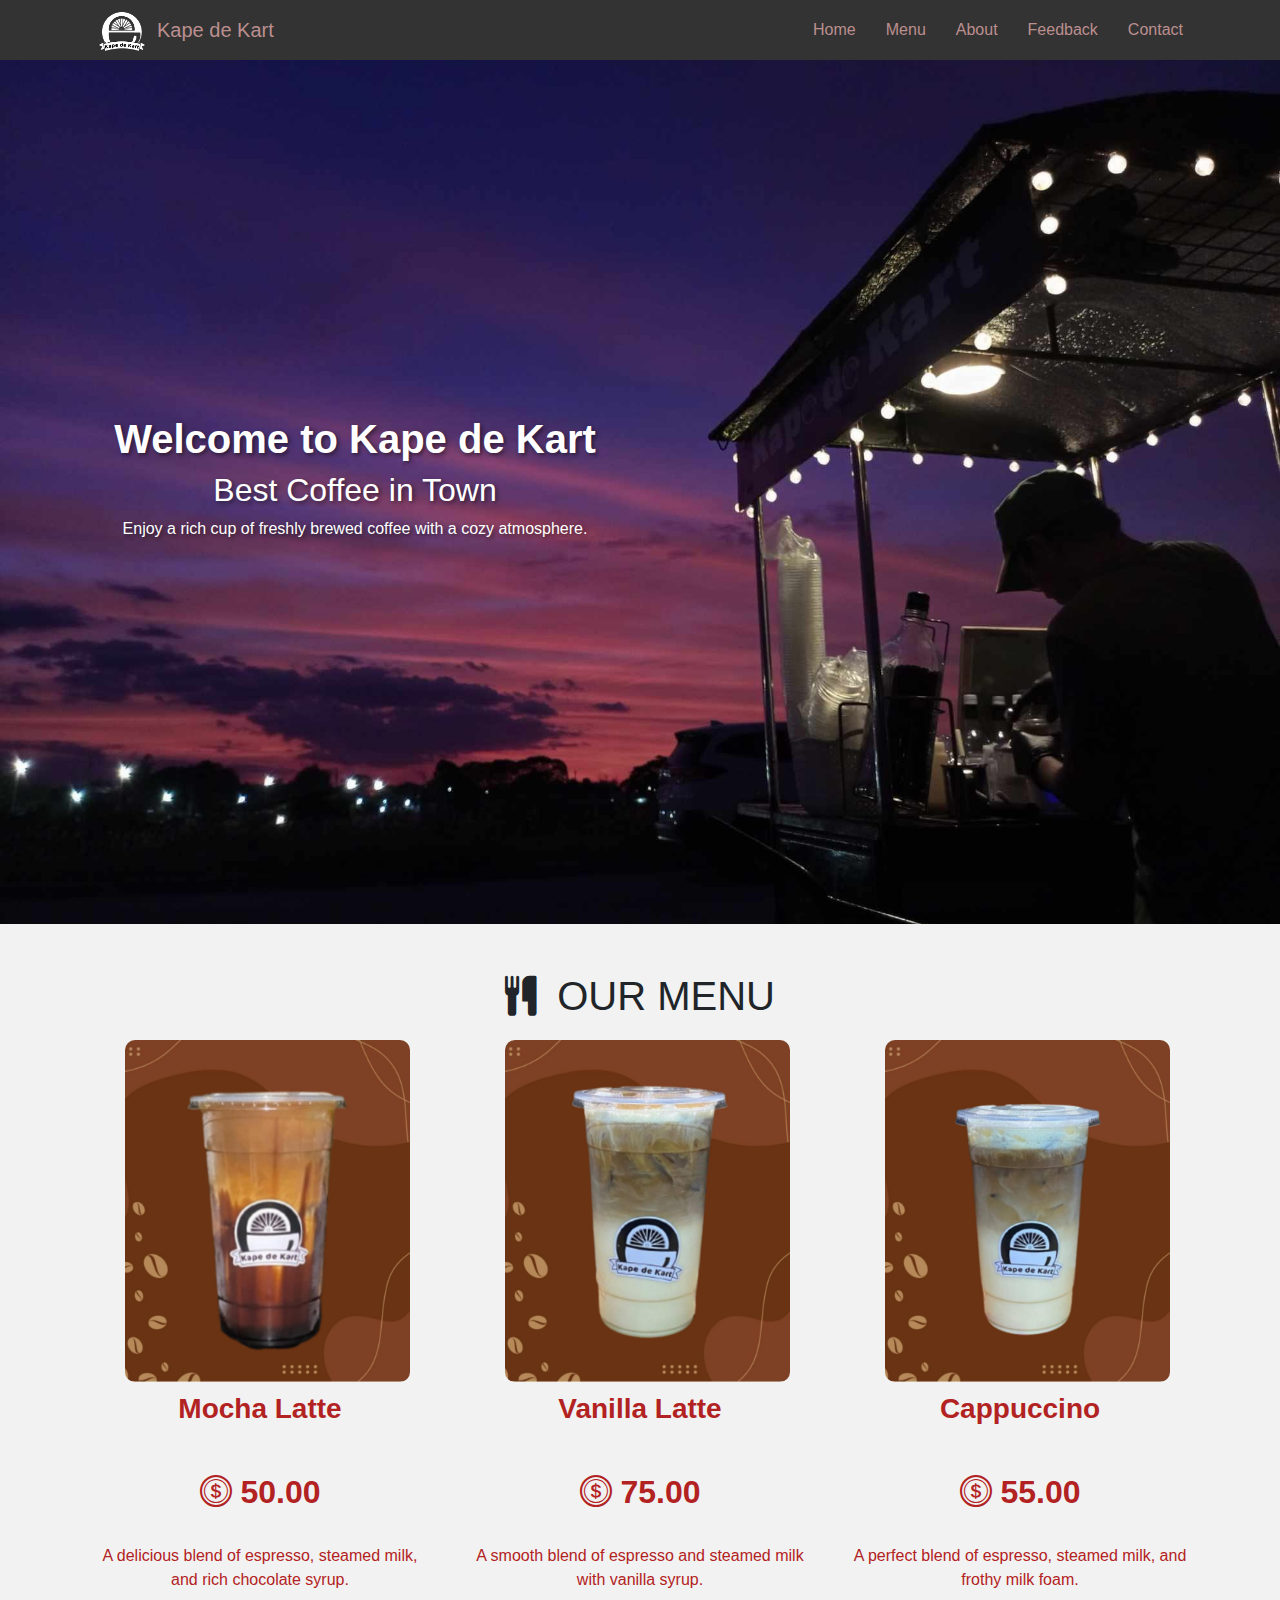
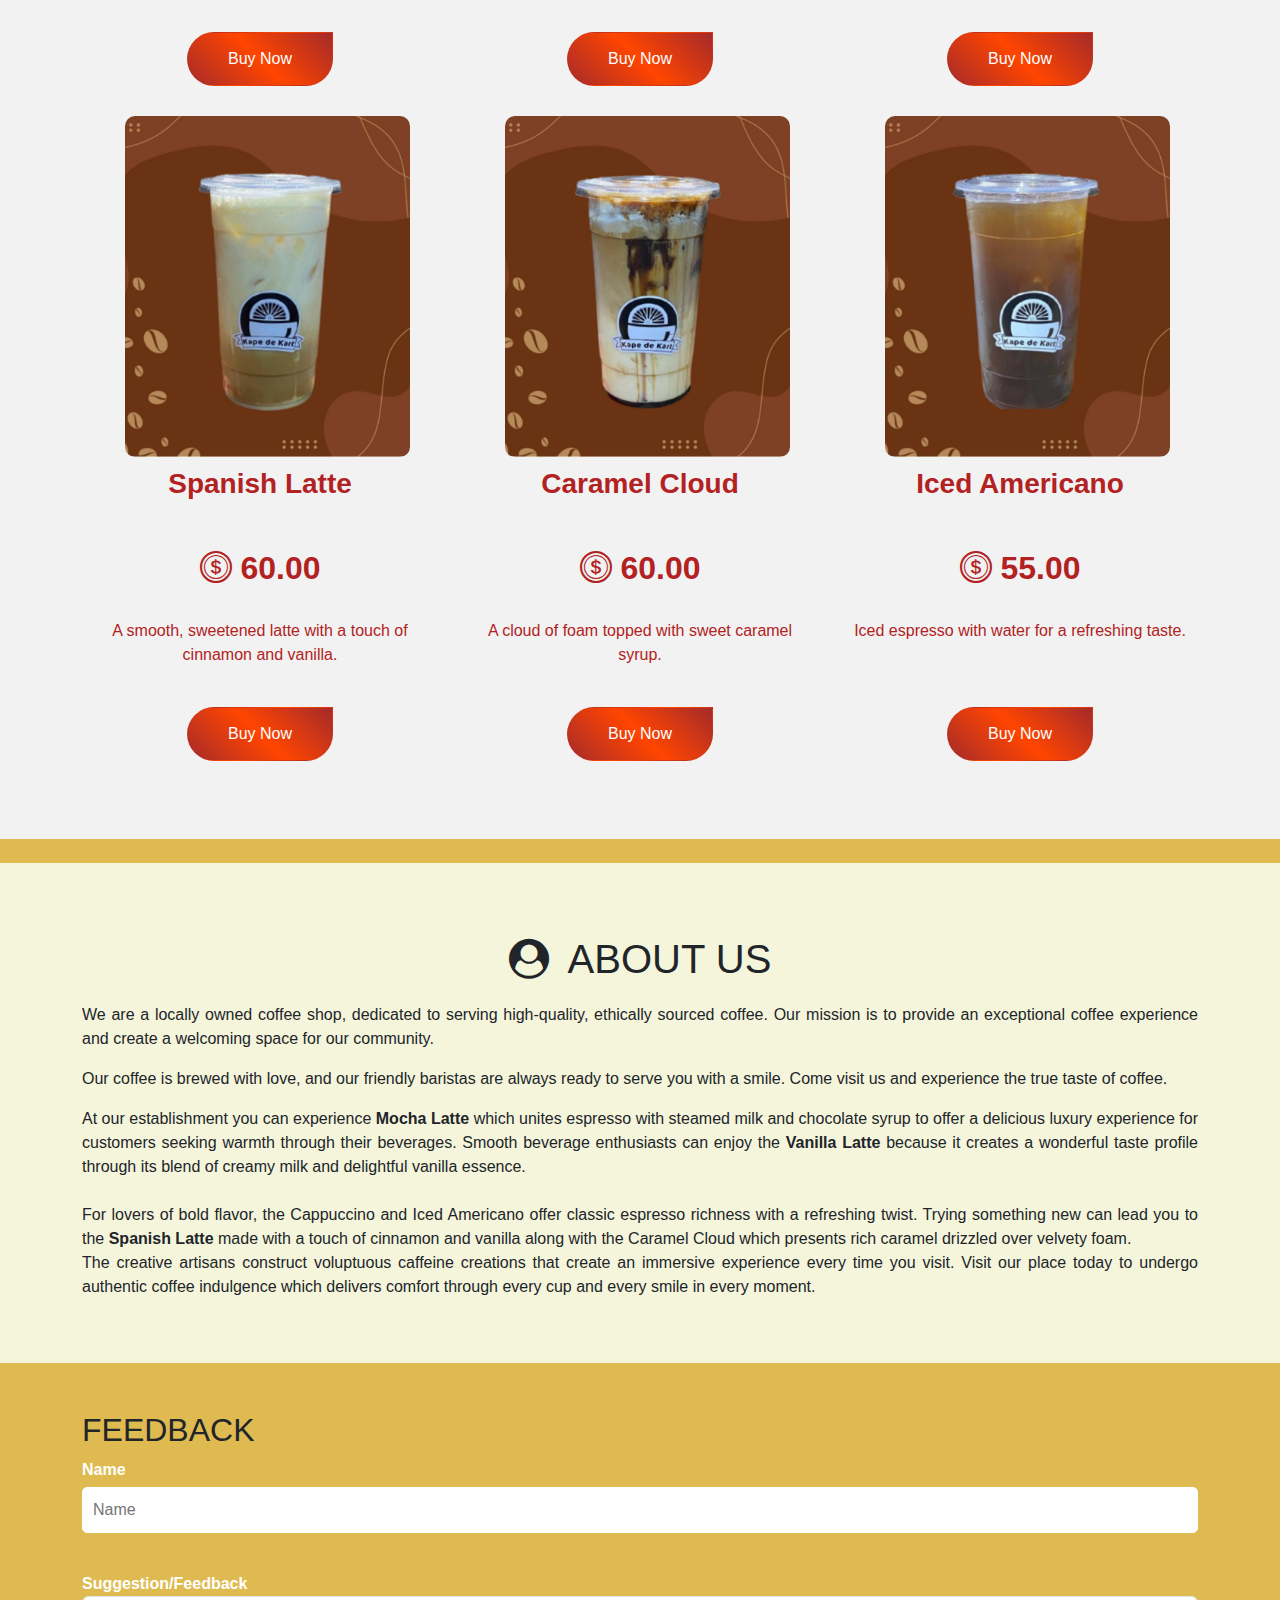
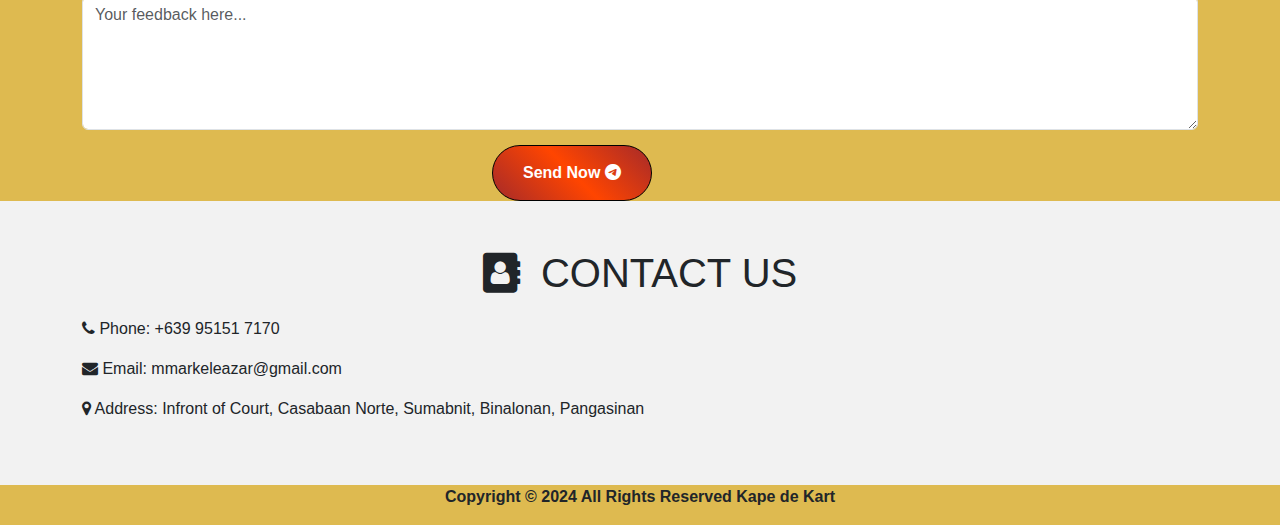
<file: index.html>
!DOCTYPE html>
<html lang="en">

<head>
    <meta name="viewport" content="width=device-width, initial-scale=1, shrink-to-fit=no">
    <meta charset="utf-8">
    <title>CafeyCart</title>
    <link href="https://cdn.jsdelivr.net/npm/bootstrap@5.2.3/dist/css/bootstrap.min.css" rel="stylesheet">
    <link rel="stylesheet" href="https://cdnjs.cloudflare.com/ajax/libs/font-awesome/4.7.0/css/font-awesome.min.css">
    <link rel="stylesheet" href="style.css">
    <link rel="stylesheet" href="https://cdn.jsdelivr.net/npm/bootstrap-icons@1.12.1/font/bootstrap-icons.min.css">
</head>

<body>

    <nav class="navbar navbar-expand-lg fixed-top" id="navbar_top">
        <div class="container">
            <a class="navbar-brand d-flex align-items-center" href="#">
                <img src="Images/logo.png" alt="Logo" style="width: 50px; height: 50px; margin-right: 10px;">
                Kape de Kart
            </a>
            <ul class="navbar-nav ml-auto">
                <li><a href="#home">Home</a></li>
                <li><a href="#menu">Menu</a></li>
                <li><a href="#about">About</a></li>
                <li><a href="#feedback">Feedback</a></li>
                <li><a href="#contact">Contact</a></li>
            </ul>
        </div>
    </nav>
<section class="home" id="home">
    <div class="container-fluid main-section">
        <div class="container text-center">
            <div class="row align-items-center">
                <div class="col-md-6 col-12">
                    <div class="banner-left"><br>
                        <h1><b>Welcome to Kape de Kart</b></h1>
                        <h2>Best Coffee in Town</h2>
                        <p>Enjoy a rich cup of freshly brewed coffee with a cozy atmosphere.</p>
                    </div>
                </div>
            </div>
        </div>
    </div>
</section>

<section class="menu" id="menu">
    <div class="container-fluid bg-grey py-5">
        <div class="container">
            <h1 class="section-title"><i class="fa">&#xf0f5;</i> OUR MENU </h1>

            <div class="row">
                <div class="col-md-4 menu-item">
                    <img src="Images/pr1.jpg" alt="Mocha Latte">
                    <div class="menu-caption">
                        <h3><b>Mocha Latte</b></h3><br>
                        <p><h2><b><i class="bi bi-coin"></i> 50.00</b></h2><br> A delicious blend of espresso, steamed milk, and rich chocolate syrup.</p><br>
                         <a href="order.html" class="btn">Buy Now</a>
                    </div>
                </div>
                <div class="col-md-4 menu-item">
                    <img src="Images/pr6.jpg" alt="Vanilla Latte">
                    <div class="menu-caption">
                        <h3><b>Vanilla Latte</b></h3><br>
                        <p><h2><b><i class="bi bi-coin"></i> 75.00</b></h2><br>A smooth blend of espresso and steamed milk with vanilla syrup.</p><br>
                         <a href="order.html" class="btn">Buy Now</a>
                    </div>
                </div>
                <div class="col-md-4 menu-item">
                    <img src="Images/pr2.jpg" alt="Cappuccino">
                    <div class="menu-caption">
                        <h3><b>Cappuccino</b></h3><br>
                        <p><h2><b><i class="bi bi-coin"></i> 55.00</b></h2><br>A perfect blend of espresso, steamed milk, and frothy milk foam.</p><br>
                         <a href="order.html" class="btn">Buy Now</a>
                    </div>
                </div>
            </div>

            <div class="row">
                <div class="col-md-4 menu-item">
                    <img src="Images/pr3.jpg" alt="Spanish Latte">
                    <div class="menu-caption">
                        <h3><b>Spanish Latte</b></h3><br>
                        <p><h2><b><i class="bi bi-coin"></i> 60.00</b></h2><br>A smooth, sweetened latte with a touch of cinnamon and vanilla.</p><br>
                        <a href="order.html" class="btn">Buy Now</a>
                    </div>
                     
                </div>
                <div class="col-md-4 menu-item">
                    <img src="Images/pr4.jpg" alt="Caramel Cloud">
                    <div class="menu-caption">
                        <h3><b>Caramel Cloud</b></h3><br>
                        <p><h2><b><i class="bi bi-coin"></i> 60.00</b></h2><br>A cloud of foam topped with sweet caramel syrup.</p><br>
                         <a href="order.html" class="btn">Buy Now</a>
                    </div>
                </div>
                <div class="col-md-4 menu-item">
                    <img src="Images/pr5.jpg" alt="Iced Americano">
                    <div class="menu-caption">
                        <h3><b>Iced Americano</b></h3><br>
                        <p><h2><b><i class="bi bi-coin"></i> 55.00</b></h2><br>Iced espresso with water for a refreshing taste.</p><br><br>
                         <a href="order.html" class="btn">Buy Now</a>
                    </div>
                </div>
            </div>
        </div>
    </div>
    <br>

<section class="about" id="about">
    <div class="container-fluid bg-beige py-5" >
        <div class="container">
            <br>
            <h1 class="section-title"><i class="fa">&#xf2bd;</i> ABOUT US </h1>
            <p>We are a locally owned coffee shop, dedicated to serving high-quality, ethically sourced coffee. Our mission is to provide an exceptional coffee experience and create a welcoming space for our community.</p>
            <p>Our coffee is brewed with love, and our friendly baristas are always ready to serve you with a smile. Come visit us and experience the true taste of coffee.</p>

            <p>At our establishment you can experience <b>Mocha Latte</b> which unites espresso with steamed milk and chocolate syrup to offer a delicious luxury experience for customers seeking warmth through their beverages. Smooth beverage enthusiasts can enjoy the <b>Vanilla Latte</b> because it creates a wonderful taste profile through its blend of creamy milk and delightful vanilla essence.<br><br>For lovers of bold flavor, the Cappuccino and Iced Americano offer classic espresso richness with a refreshing twist. Trying something new can lead you to the <b>Spanish Latte</b> made with a touch of cinnamon and vanilla along with the Caramel Cloud which presents rich caramel drizzled over velvety foam.<br>The creative artisans construct voluptuous caffeine creations that create an immersive experience every time you visit. Visit our place today to undergo authentic coffee indulgence which delivers comfort through every cup and every smile in every moment.</p>
        </div>
    </div>
</section>

<section class="feedback" id="feedback">
    <div>
    <div class="container mt-5">
        <h2>FEEDBACK</h2>
        <form action="feedback.html" method="GET">
            <div class="fields">
                <label for="name">Name</label>
                <input type="text" id="name" placeholder="Name"required>
            </div><br>
            <div class="fields">
                <label for="message">Suggestion/Feedback</label>
                <textarea class="form-control" id="message" rows="5" placeholder="Your feedback here..." required></textarea>
            </div>

            <div class="msgbtn">
                <button type="submit" class="msg-btn">Send Now  <i class="bi bi-telegram"></i></button>
            </div>
        </form>
    </div>
    </div>
</div>
</section>

<section class="contact" id="contact">
    <div class="container-fluid bg-grey py-5" >
        <div class="container">
            <h1 class="section-title"><i class="fa">&#xf2b9;</i> CONTACT US </h1>
            <p><i class="fa">&#xf095;</i> Phone: +639 95151 7170</p>
            <p><i class="fa">&#xf0e0;</i> Email: mmarkeleazar@gmail.com</p>
            <p><i class="fa">&#xf041;</i> Address: Infront of Court, Casabaan Norte, Sumabnit, Binalonan, Pangasinan</p>
        </div>
    </div>
          

</section>
<footer>
    <p>Copyright © 2024 All Rights Reserved Kape de Kart</p>
</footer>  
</body>

</html>
</file>
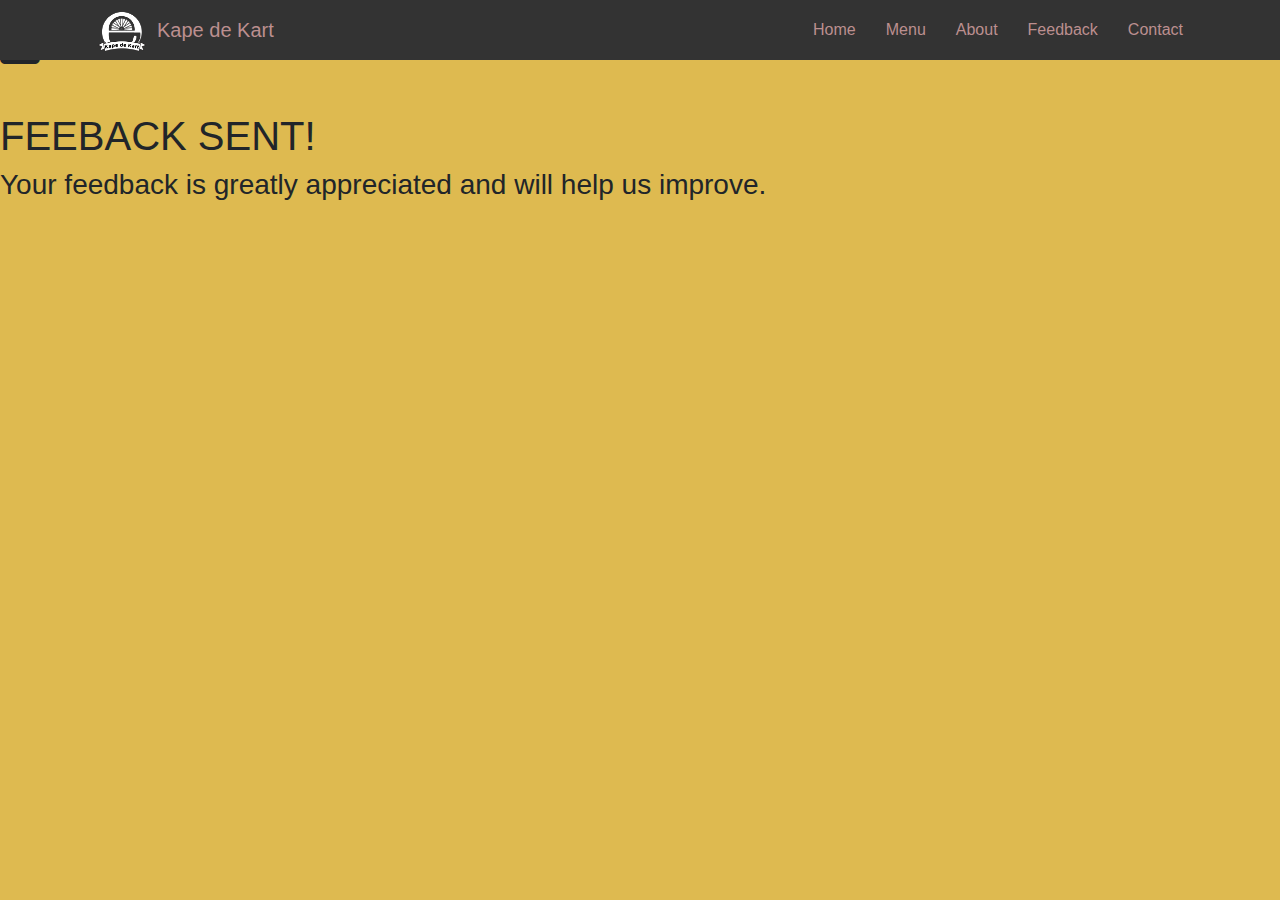
<file: feedback.html>
!DOCTYPE html>
<html lang="en">

<head>
    <meta name="viewport" content="width=device-width, initial-scale=1, shrink-to-fit=no">
    <meta charset="utf-8">
    <title>CafeyCart</title>
    <link href="https://cdn.jsdelivr.net/npm/bootstrap@5.2.3/dist/css/bootstrap.min.css" rel="stylesheet">
    <link rel="stylesheet" href="https://cdnjs.cloudflare.com/ajax/libs/font-awesome/4.7.0/css/font-awesome.min.css">
    <link rel="stylesheet" href="style.css">
    <link rel="stylesheet" href="https://cdn.jsdelivr.net/npm/bootstrap-icons@1.12.1/font/bootstrap-icons.min.css">
</head>

<body>

    <nav class="navbar navbar-expand-lg fixed-top" id="navbar_top">
        <div class="container">
            <a class="navbar-brand d-flex align-items-center" href="#">
                <img src="Images/logo.png" alt="Logo" style="width: 50px; height: 50px; margin-right: 10px;">
                Kape de Kart
            </a>
            <ul class="navbar-nav ml-auto">
                <li><a href="index.html">Home</a></li>
                <li><a href="index.html">Menu</a></li>
                <li><a href="index.html">About</a></li>
                <li><a href="index.html">Feedback</a></li>
                <li><a href="index.html">Contact</a></li>
            </ul>
        </div>
    </nav>

<section>
    <div>
    <div class="thanks">
        <h1><i class="bi bi-envelope-paper-heart-fill"></i><br><br>FEEBACK SENT!</h1>
      <h3>Your feedback is greatly appreciated and will help us improve.</h3>
    </div>
</div>
</section>
</body>

</html>
</file>
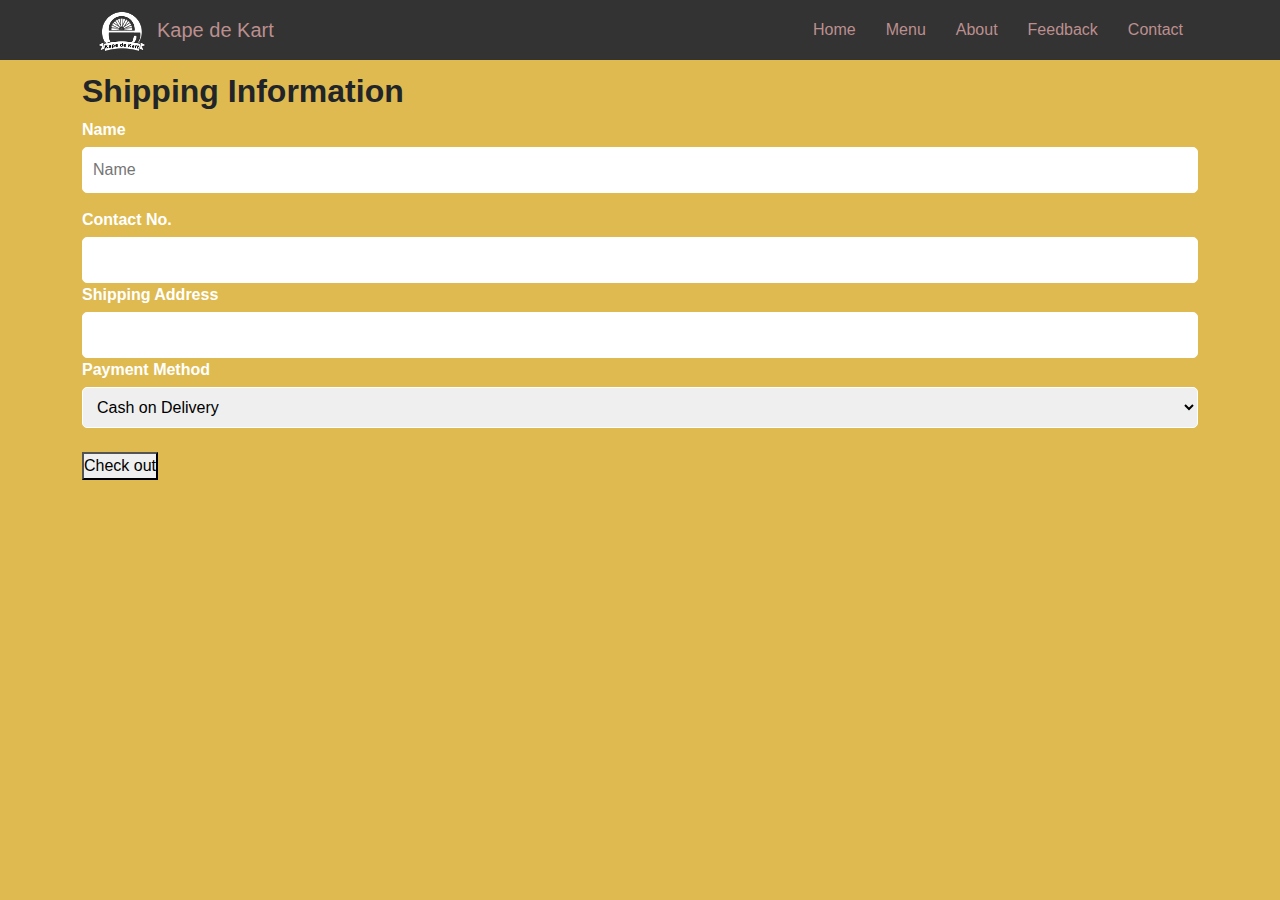
<file: order.html>
!DOCTYPE html>
<html lang="en">

<head>
    <meta name="viewport" content="width=device-width, initial-scale=1, shrink-to-fit=no">
    <meta charset="utf-8">
    <title>CafeyCart</title>
    <link href="https://cdn.jsdelivr.net/npm/bootstrap@5.2.3/dist/css/bootstrap.min.css" rel="stylesheet">
    <link rel="stylesheet" href="https://cdnjs.cloudflare.com/ajax/libs/font-awesome/4.7.0/css/font-awesome.min.css">
    <link rel="stylesheet" href="style.css">
</head>

<body>

    <nav class="navbar navbar-expand-lg fixed-top" id="navbar_top">
        <div class="container">
            <a class="navbar-brand d-flex align-items-center" href="#">
                <img src="Images/logo.png" alt="Logo" style="width: 50px; height: 50px; margin-right: 10px;">
                Kape de Kart
            </a>
            <ul class="navbar-nav ml-auto">
                <li><a href="index.html">Home</a></li>
                <li><a href="index.html">Menu</a></li>
                <li><a href="index.html">About</a></li>
                <li><a href="index.html">Feedback</a></li>
                <li><a href="index.html">Contact</a></li>
            </ul>
        </div>
    </nav>

<section>
    <div>
    <div class="container mt-5">
        <div class="order">
        <h2><b>Shipping Information<b/></h2>
        <form action="index.html" method="GET">
            <div class="fields">
                <label for="name">Name</label>
                <input type="text" id="name" placeholder="Name"required>
            </div>
            <div class="form-group">
                <label for="number">Contact No.</label>
                <input type="text" id="number" name="number" required>
            </div>
            <div class="form-group">
                <label for="address">Shipping Address</label>
                <input type="text" id="address" name="address" required>
            </div>
            <div class="form-group">
                <label for="payment">Payment Method</label>
                <select type="payment" id="payment" name="payment" required>
                <option value="cod">Cash on Delivery</option>
                <option value="credit-card">Credit Card</option>
                <option value="gcash">Gcash</option>
                <option value="paymaya">Paymaya</option>
            </select>
            </div><br>

            <div class="msgbtn">
                <button type="submit" class="order-btn">Check out</button>
            </div>
        </form>
    </div>
    </div>
</div>
</section>
</body>

</html>
</file>
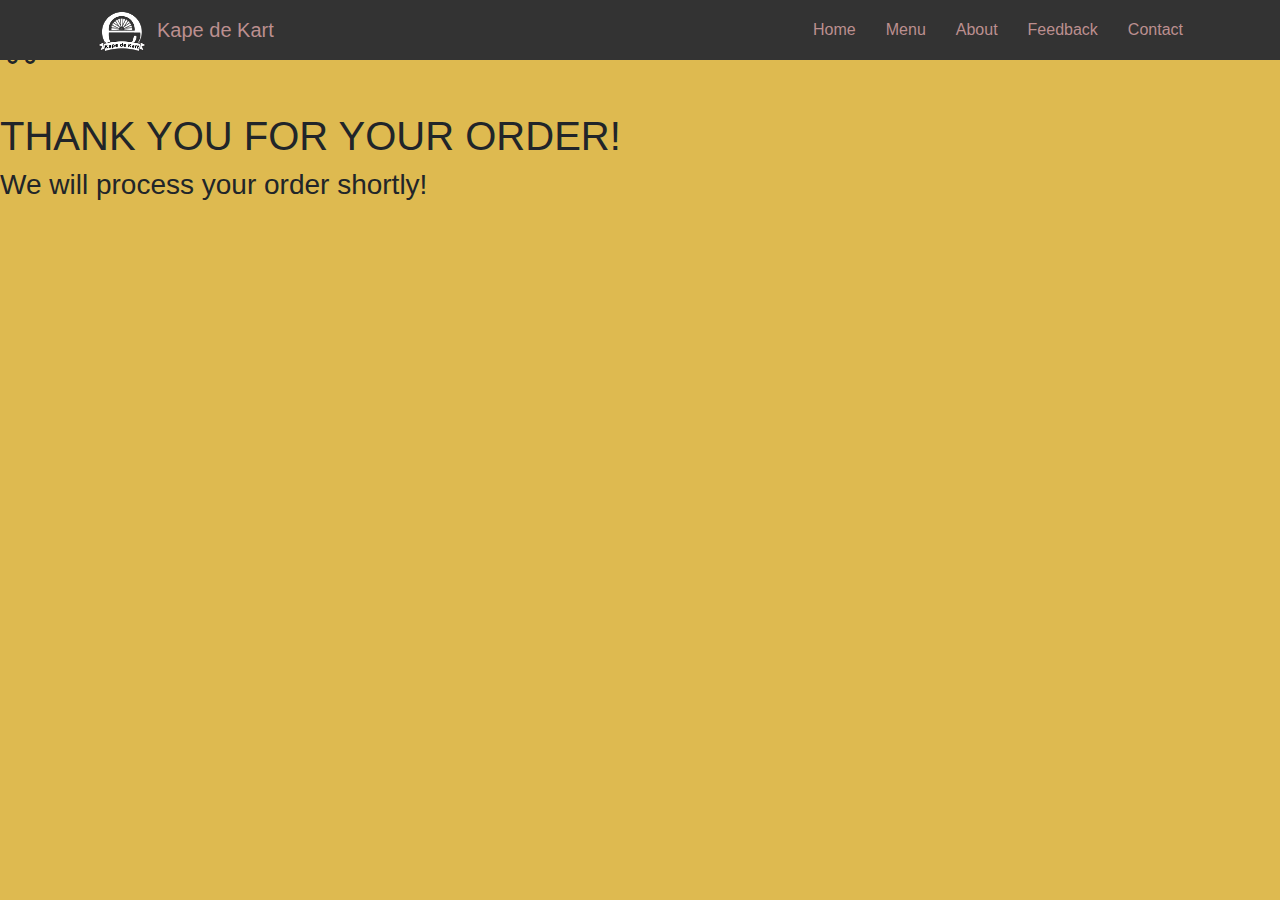
<file: thankyou.html>
!DOCTYPE html>
<html lang="en">

<head>
    <meta name="viewport" content="width=device-width, initial-scale=1, shrink-to-fit=no">
    <meta charset="utf-8">
    <title>CafeyCart</title>
    <link href="https://cdn.jsdelivr.net/npm/bootstrap@5.2.3/dist/css/bootstrap.min.css" rel="stylesheet">
    <link rel="stylesheet" href="https://cdnjs.cloudflare.com/ajax/libs/font-awesome/4.7.0/css/font-awesome.min.css">
    <link rel="stylesheet" href="style.css">
    <link rel="stylesheet" href="https://cdn.jsdelivr.net/npm/bootstrap-icons@1.12.1/font/bootstrap-icons.min.css">
</head>

<body>

    <nav class="navbar navbar-expand-lg fixed-top" id="navbar_top">
        <div class="container">
            <a class="navbar-brand d-flex align-items-center" href="#">
                <img src="Images/logo.png" alt="Logo" style="width: 50px; height: 50px; margin-right: 10px;">
                Kape de Kart
            </a>
            <ul class="navbar-nav ml-auto">
                <li><a href="index.html">Home</a></li>
                <li><a href="index.html">Menu</a></li>
                <li><a href="index.html">About</a></li>
                <li><a href="index.html">Feedback</a></li>
                <li><a href="index.html">Contact</a></li>
            </ul>
        </div>
    </nav>

<section>
    <div>
    <div class="thanks">
        <h1><i class="bi bi-cart-check-fill"></i><br><br>THANK YOU FOR YOUR ORDER!</h1>
      <h3>We will process your order shortly!</h3>
    </div>
</div>
</section>
</body>

</html>
</file>
<file: style.css>
* {
    margin: 0;
    padding: 0;
    box-sizing: border-box;
}
body {
    font-family: Arial, sans-serif;
    scroll-behavior: smooth;
    background-color: #DEBA50;
}

.navbar {
    background-color: #333;
    height:60px;

}

.navbar a {
    color: rosybrown;
    padding: 15px;
    text-decoration: none;
}

.navbar a:hover {
    text-decoration: underline;
}

.navbar-brand img {
    width: 50px;
    height: 50px;
    margin-right: 10px;
}

.main-section {
    background-image: url('Images/back.jpg');
    background-size: cover;
    background-position: center;
    height: 100vh;
    display: flex;
    align-items: center;
    justify-content: center;
    color: white;
    text-shadow: 2px 2px 4px rgba(0, 0, 0, 0.5);
}

.section-title {
    text-align: center;
    font-size: 2.5rem;
    margin-bottom: 20px;
    position: relative;
}

.section-title i {
    margin-right: 10px;
}

.bg-grey {
    background-color: #f2f2f2;
}
.btn{
    display: inline-block;
    text-decoration: none;
    padding: 14px 40px;
    color: #fff;
    background: linear-gradient(45deg, brown, orangered, brown);
    border-radius: 30px;
    border-top-right-radius: 0;
}
html{
    scrollbar-color: brown white; 
}
.about-info p {
    font-size: 1.1rem;
    margin-bottom: 15px;
}
.about{
    background-color: brown;
}
.about p{
    text-align: justify;
}
.bg-beige{
    background-color: beige;
}

.menu-item {
    margin-bottom: 20px;
}

.menu-item img {
    width: 80%;
    border-radius: 10px;
    object-fit: cover;
    margin-left: 43px;
}

.menu-item .menu-caption {
    padding: 10px;
    background-color: transparent;
    color: firebrick;
    border-radius: 10px;
    text-align: center;
}
.contact-us{
    padding: 20px;
    width: 1200px;    
    background-color: sandybrown;
    border-radius: 10px;
    border: 5px solid white;
    box-shadow: 0 4px 10px rgba(0,0,0,0.1);
    box-sizing: border-box;
    margin-top: 50px;
    margin-bottom: 50px;
    margin-left: 60px;
    position: static;
   
}
.contact-us h2 {
    margin-bottom: 20px;
    text-align: center;
    font-weight: bold;
    color: white;

}
.fields {
    margin-bottom: 15px;
}
label {
    display: block;
    font-weight: 600;
    color: white;
}
input, select {
    width: 100%;
    padding: 10px;
    font-size: 16px;
    margin-top: 5px;
    border-radius: 5px;
    border: 1px solid white;
}
.msg-btn{
    background: linear-gradient(45deg,brown, orangered, brown);
    color: white;
    padding: 15px 30px;
    font-size: 16px;
    font-weight: bold;
    margin-left: 410px;
    border: none;
    cursor: pointer;
    border-radius: 50px;
    position: sticky;
    border: 1px solid black;
    transition: background-color 0.3s ease, transform 0.3s ease;
}
.msg-btn:hover {
    transform: scale(1.070);
}
footer p{
    text-align: center;
    font-weight: bold;
}
@media (max-width: 768px) {
    .menu-item {
        flex: 0 0 48%;
    }
}

@media (max-width: 480px) {
    .menu-item {
        flex: 0 0 100%;
    }
}
</file>
